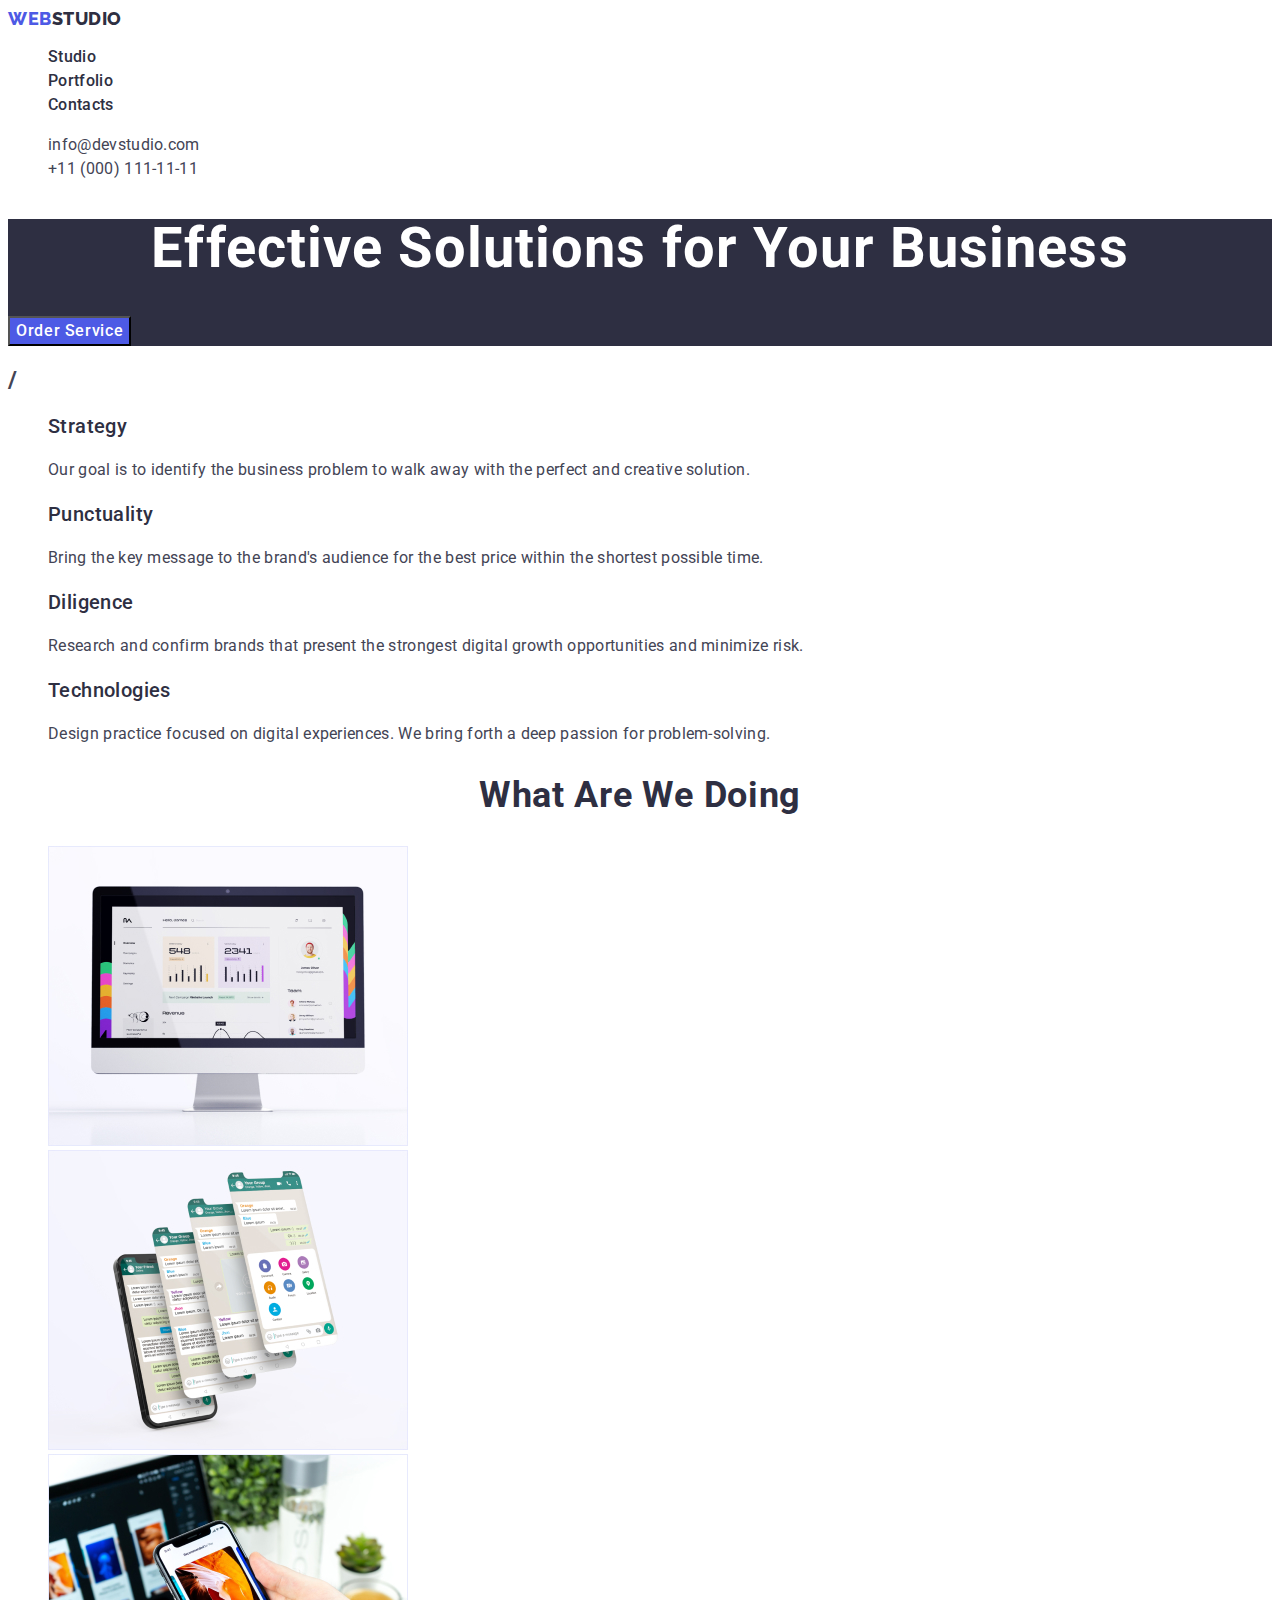
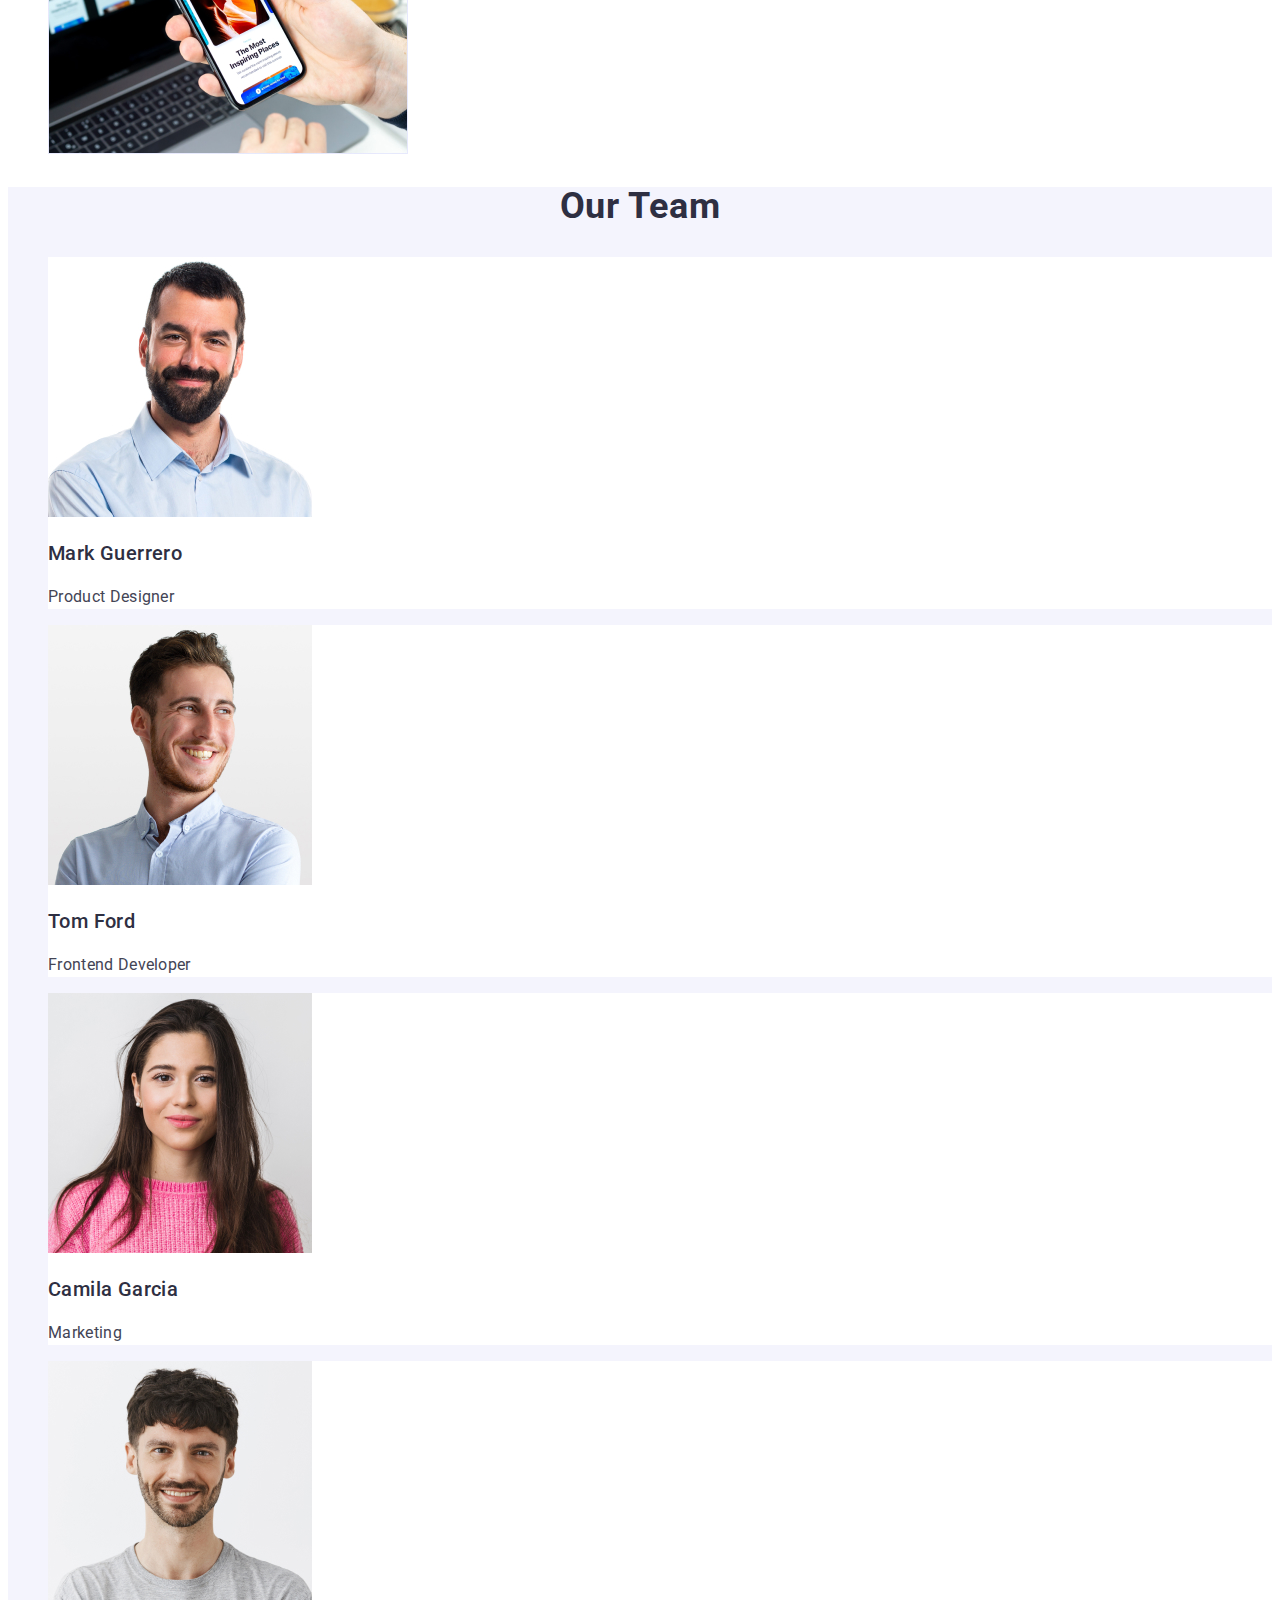
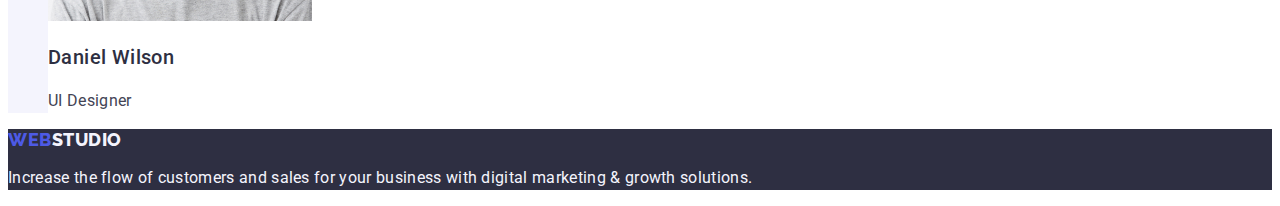
<file: index.html>
<!DOCTYPE html>
<html lang="en">
  <head>
    <meta charset="UTF-8" />
    <meta http-equiv="X-UA-Compatible" content="IE=edge" />
    <meta name="viewport" content="width=device-width, initial-scale=1.0" />
    <link rel="preconnect" href="https://fonts.googleapis.com" />
    <link rel="preconnect" href="https://fonts.gstatic.com" crossorigin />
    <link
      href="https://fonts.googleapis.com/css2?family=Raleway:wght@800&family=Roboto:wght@400;500;700;900&display=swap"
      rel="stylesheet"
    />
    <title>WebStudio</title>
    <link rel="stylesheet" href="./css/styles.css" />
  </head>
  <body>
    <header class="header">
      <nav class="header-navig list">
        <a class="header-logo link" href="./index.html"
          >Web<span class="logo-part link">Studio</span></a
        >
        <ul class="header-menu list">
          <li class="header-menu-item">
            <a class="header-menu-link link" href="./index.html">Studio</a>
          </li>
          <li class="header-menu-item">
            <a class="header-menu-link link" href="./portfolio.html"
              >Portfolio</a
            >
          </li>
          <li class="header-menu-item">
            <a class="header-menu-link link" href="">Contacts</a>
          </li>
        </ul>
      </nav>
      <address class="header-address">
        <ul class="address-list list">
          <li>
            <a class="header-address-link link" href="mailto:info@devstudio.com"
              >info@devstudio.com</a
            >
          </li>
          <li>
            <a class="header-address-link link" href="tel:+110001111111"
              >+11 (000) 111-11-11</a
            >
          </li>
        </ul>
      </address>
    </header>
    <main>
      <section class="hero">
        <h1 class="hero-title">Effective Solutions for Your Business</h1>
        <button type="button" class="hero-btn">Order Service</button>
      </section>
      <section class="service">
        <h2>/</h2>
        <ul class="service-list list">
          <li class="service-item">
            <h3 class="service-name">Strategy</h3>
            <p class="service-item-text">
              Our goal is to identify the business problem to walk away with the
              perfect and creative solution.
            </p>
          </li>
          <li class="service-item">
            <h3 class="service-name">Punctuality</h3>
            <p class="service-item-text">
              Bring the key message to the brand's audience for the best price
              within the shortest possible time.
            </p>
          </li>
          <li class="service-item">
            <h3 class="service-name">Diligence</h3>
            <p class="service-item-text">
              Research and confirm brands that present the strongest digital
              growth opportunities and minimize risk.
            </p>
          </li>
          <li class="service-item">
            <h3 class="service-name">Technologies</h3>
            <p class="service-item-text">
              Design practice focused on digital experiences. We bring forth a
              deep passion for problem-solving.
            </p>
          </li>
        </ul>
      </section>
      <section class="mesenger">
        <h2 class="mesenger-title">What are we doing</h2>
        <ul class="mesenger-list list">
          <li>
            <img
              src="./images/Rectangle71.jpg"
              alt="Desktop app img"
              width="360"
              height="300"
            />
          </li>
          <li>
            <img
              src="./images/img2.jpg"
              alt="Mesenger img"
              width="360"
              height="300"
            />
          </li>
          <li>
            <img
              src="./images/img3.jpg"
              alt="Mobile app img"
              width="360"
              height="300"
            />
          </li>
        </ul>
      </section>
      <section class="people">
        <h2 class="people-title">Our Team</h2>
        <ul class="people-list list">
          <li class="people-item">
            <img
              src="./images/img.jpg"
              alt="photo of Mark Guerrero"
              width="264"
            />
            <h3 class="people-name">Mark Guerrero</h3>
            <p class="people-text">Product Designer</p>
          </li>
          <li class="people-item">
            <img src="./images/img22.jpg" alt="photo of Tom Ford" width="264" />
            <h3 class="people-name">Tom Ford</h3>
            <p class="people-text">Frontend Developer</p>
          </li>
          <li class="people-item">
            <img
              src="./images/img23.jpg"
              alt="photo of Camila Garcia"
              width="264"
            />
            <h3 class="people-name">Camila Garcia</h3>
            <p class="people-text">Marketing</p>
          </li>
          <li class="people-item">
            <img
              src="./images/img24.jpg"
              alt="photo of Daniel Wilson"
              width="264"
            />
            <h3 class="people-name">Daniel Wilson</h3>
            <p class="people-text">UI Designer</p>
          </li>
        </ul>
      </section>
    </main>
    <footer class="footer">
      <a class="footer-logo link" href="./index.html"
        >Web<span class="footer-logo-part">Studio</span></a
      >
      <p class="footer-text">
        Increase the flow of customers and sales for your business with digital
        marketing & growth solutions.
      </p>
    </footer>
  </body>
</html>
</file>
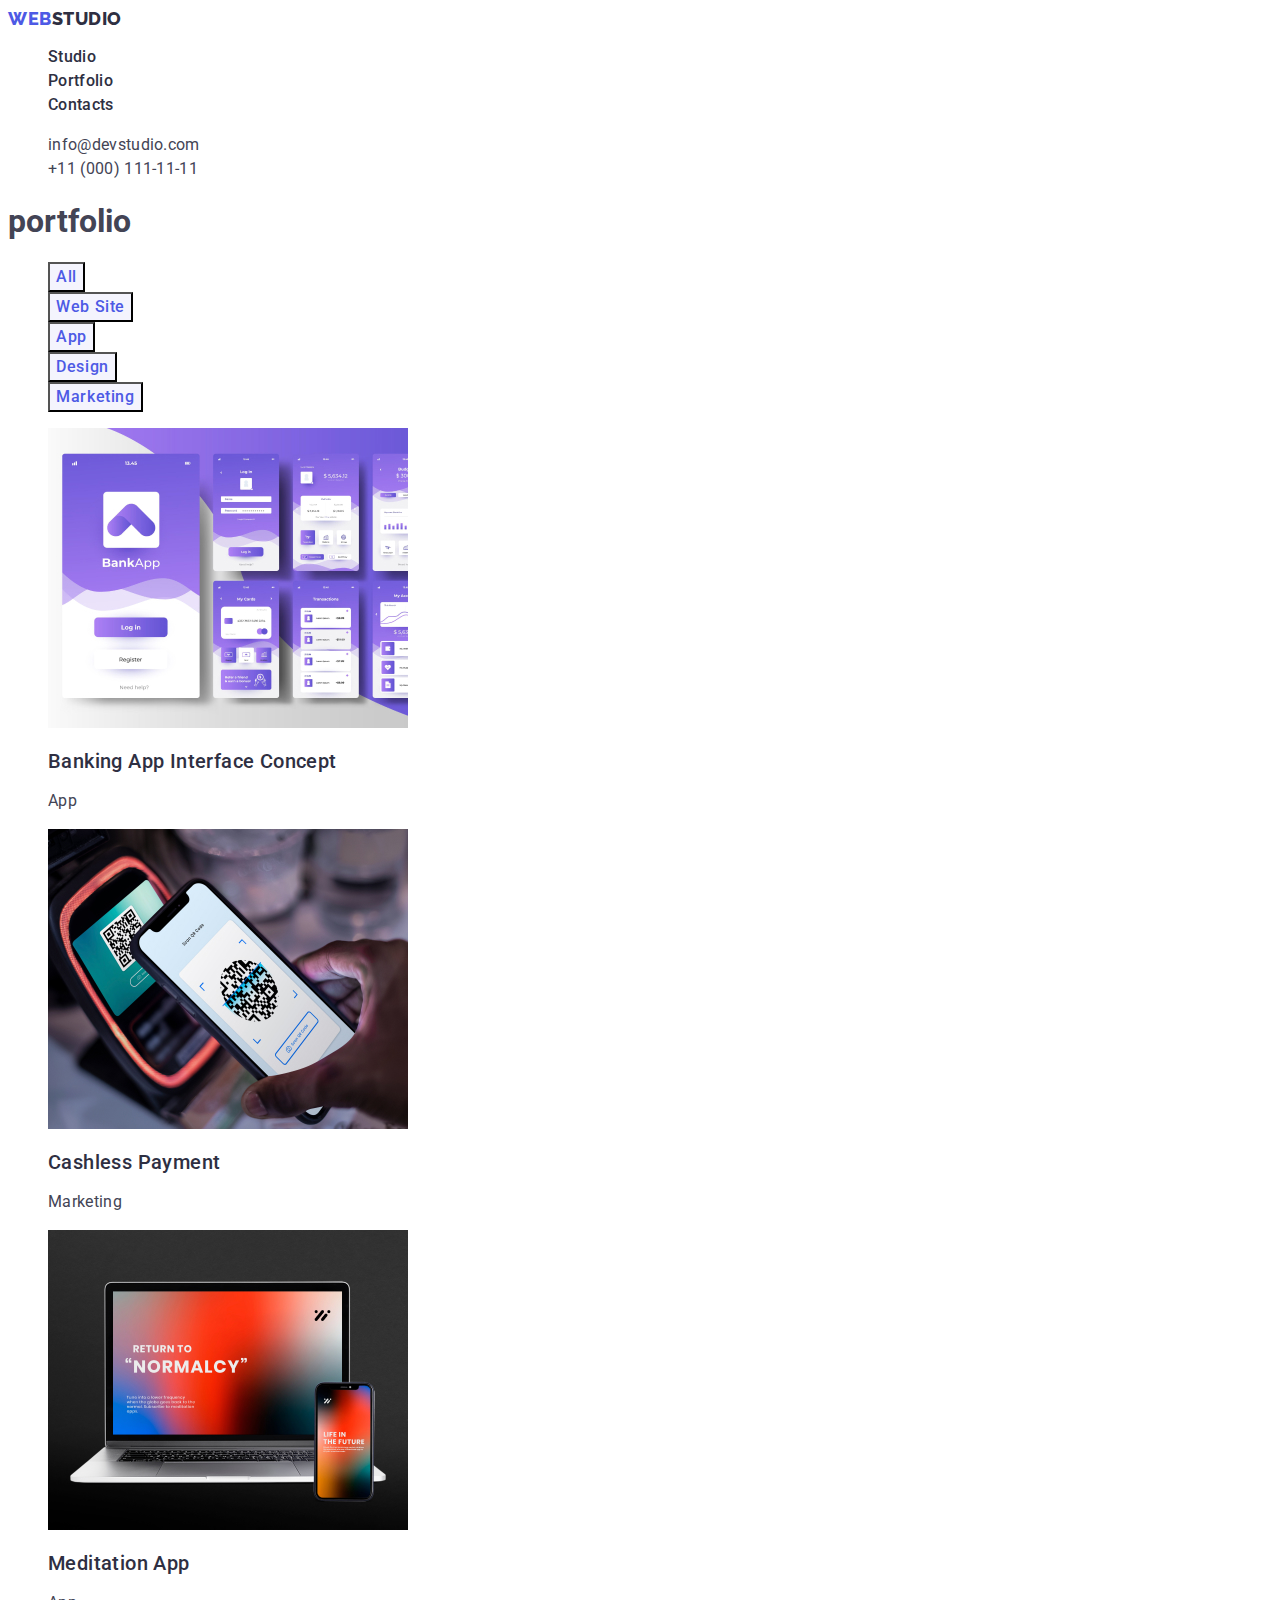
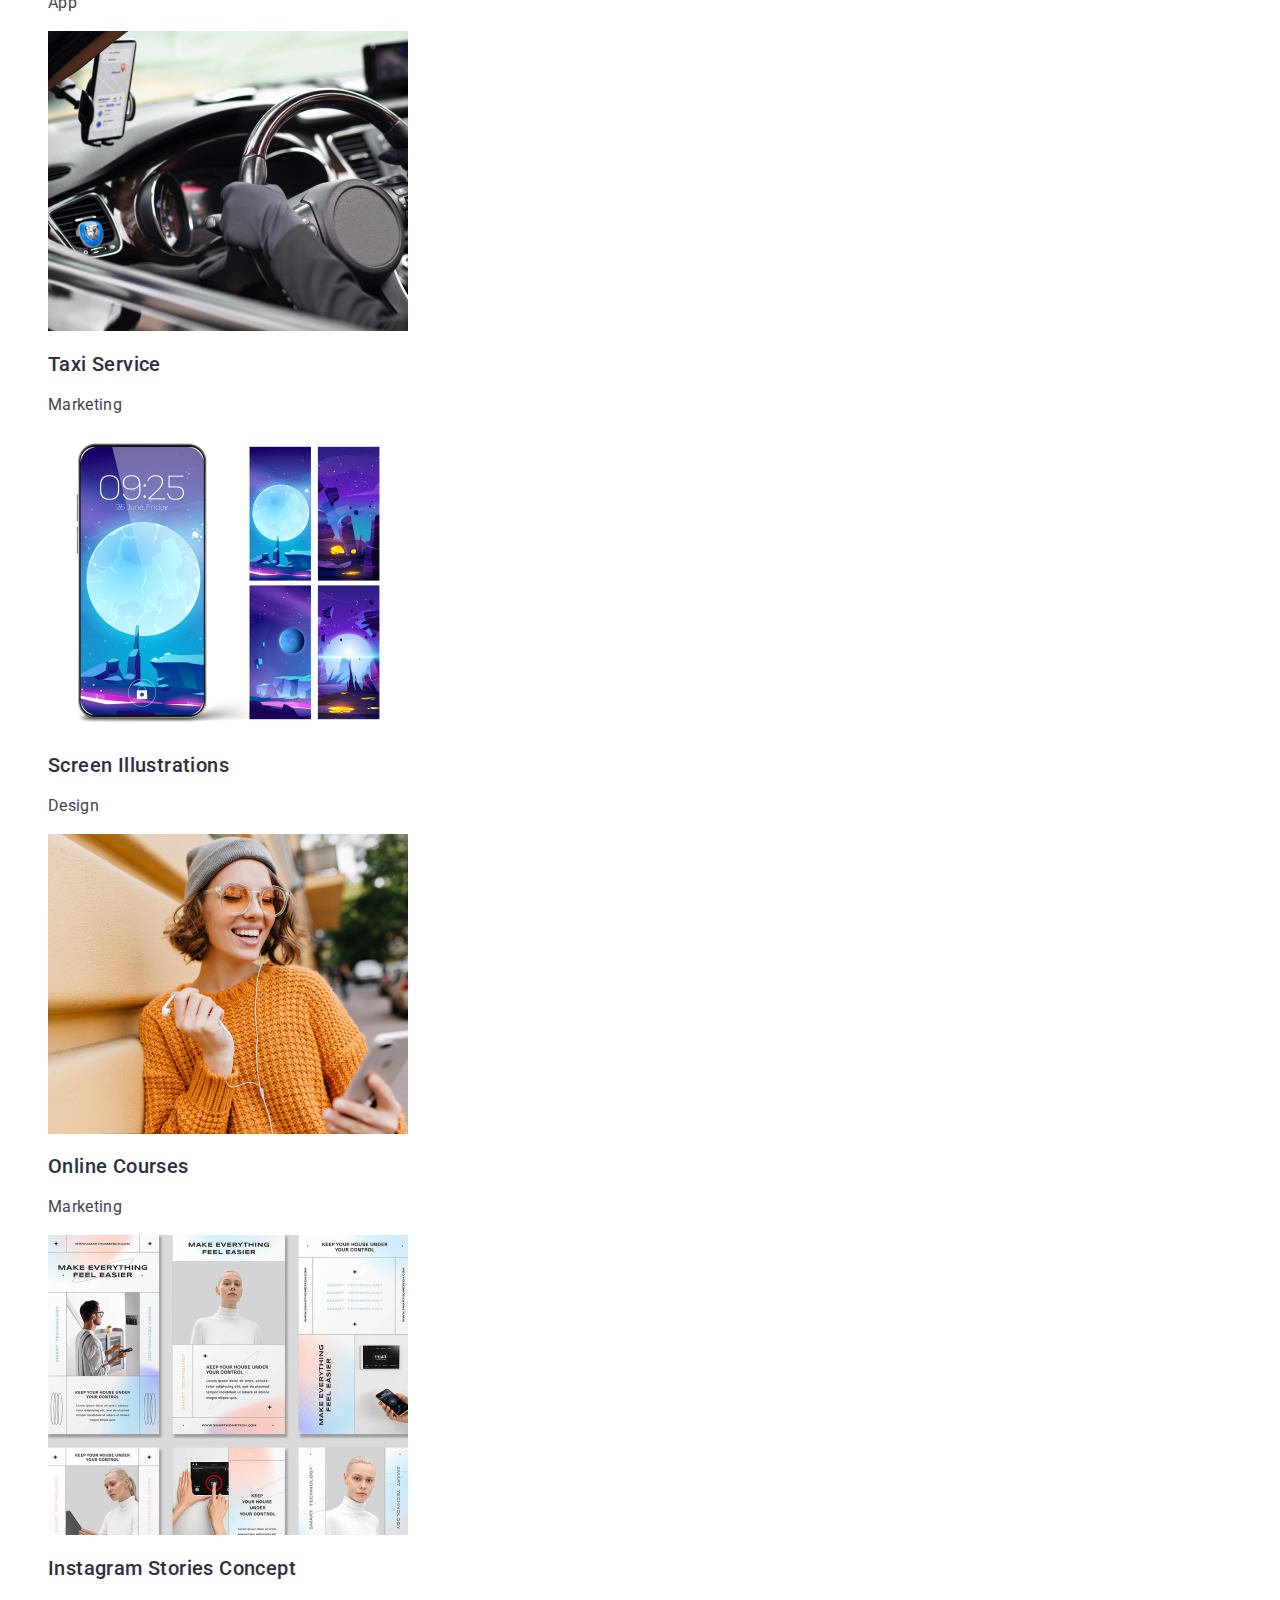
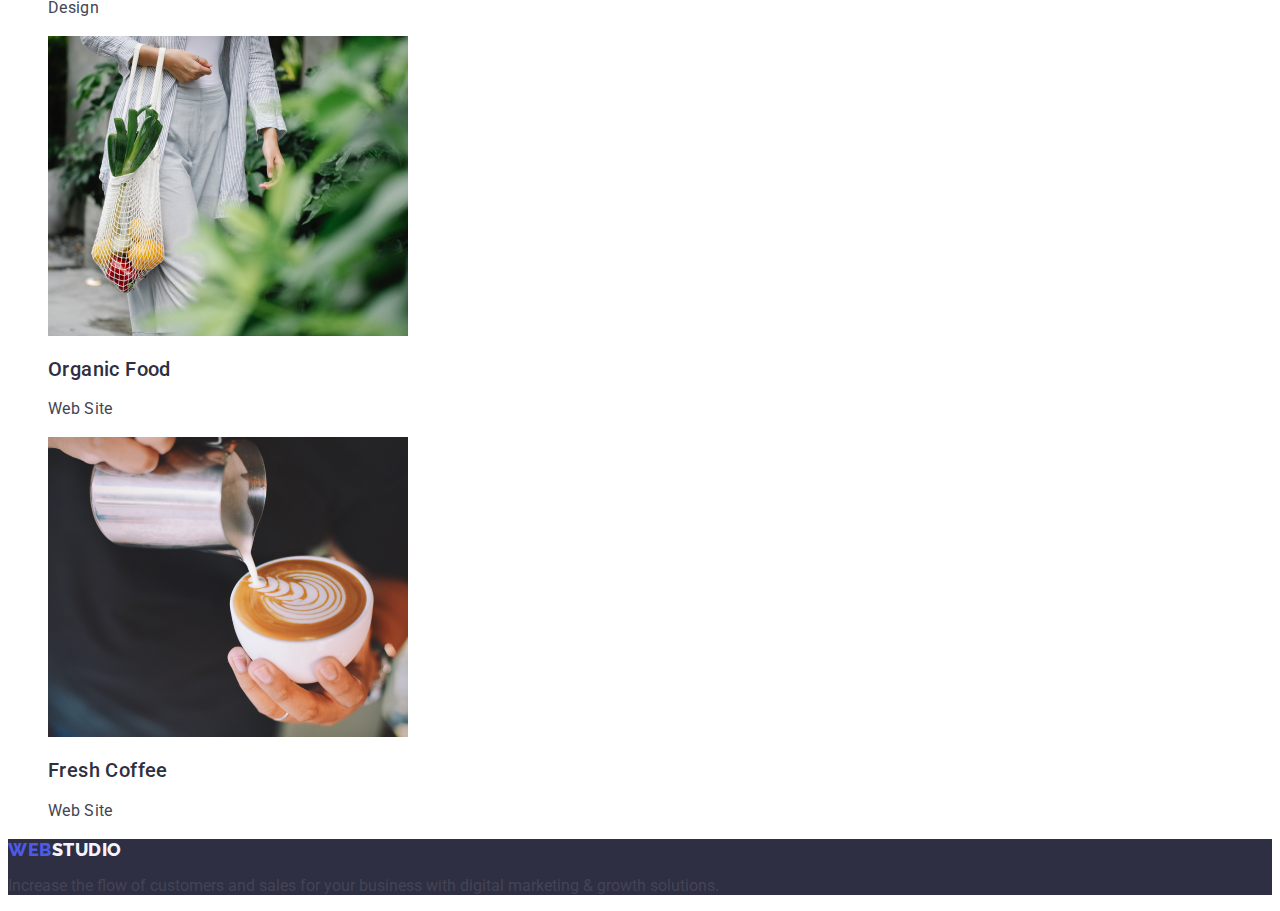
<file: portfolio.html>
<!DOCTYPE html>
<html lang="en">
  <head>
    <meta charset="UTF-8" />
    <meta http-equiv="X-UA-Compatible" content="IE=edge" />
    <meta name="viewport" content="width=device-width, initial-scale=1.0" />
    <link rel="preconnect" href="https://fonts.googleapis.com" />
    <link rel="preconnect" href="https://fonts.gstatic.com" crossorigin />
    <link
      href="https://fonts.googleapis.com/css2?family=Raleway:wght@800&family=Roboto:wght@400;500;700;900&display=swap"
      rel="stylesheet"
    />
    <title>WebStudio</title>
    <link rel="stylesheet" href="./css/styles.css" />
  </head>
  <body>
    <header class="header">
      <nav class="header-navig list">
        <a class="header-logo link" href="./index.html"
          >Web<span class="logo-part link">Studio</span></a
        >
        <ul class="header-menu list">
          <li class="header-menu-item">
            <a class="header-menu-link link" href="./index.html">Studio</a>
          </li>
          <li class="header-menu-item">
            <a class="header-menu-link link" href="./portfolio.html"
              >Portfolio</a
            >
          </li>
          <li class="header-menu-item">
            <a class="header-menu-link link" href="">Contacts</a>
          </li>
        </ul>
      </nav>
      <address class="header-address">
        <ul class="address-list list">
          <li>
            <a class="header-address-link link" href="mailto:info@devstudio.com"
              >info@devstudio.com</a
            >
          </li>
          <li>
            <a class="header-address-link link" href="tel:+110001111111"
              >+11 (000) 111-11-11</a
            >
          </li>
        </ul>
      </address>
    </header>
    <main>
      <section class="portfolio">
        <h1 class="portfolio-title">portfolio</h1>
        <ul class="portfolio-list list">
          <li><button type="button" class="portfolio-btn">All</button></li>
          <li>
            <button type="button" class="portfolio-btn">Web Site</button>
          </li>
          <li><button type="button" class="portfolio-btn">App</button></li>
          <li><button type="button" class="portfolio-btn">Design</button></li>
          <li>
            <button type="button" class="portfolio-btn">Marketing</button>
          </li>
        </ul>
        <ul class="portfolio-list-name list">
          <li>
            <a href="./portfolio.html" class="portfolio-img-link link"
              ><img
                src="./images/img5.jpg"
                alt="Banking App Interface Concept"
                width="360"
              />
              <h2 class="portfolio-name">Banking App Interface Concept</h2>
              <p class="portfolio-item-text">App</p></a
            >
          </li>
          <li>
            <a href="./portfolio.html" class="portfolio-img-link link"
              ><img
                src="./images/img6.jpg"
                alt="Cashless Payment"
                width="360"
              />
              <h2 class="portfolio-name">Cashless Payment</h2>
              <p class="portfolio-item-text">Marketing</p></a
            >
          </li>
          <li>
            <a href="./portfolio.html" class="portfolio-img-link link"
              ><img src="./images/img7.jpg" alt="Meditation App" width="360" />
              <h2 class="portfolio-name">Meditation App</h2>
              <p class="portfolio-item-text">App</p></a
            >
          </li>
          <li>
            <a href="./portfolio.html" class="portfolio-img-link link"
              ><img src="./images/img8.jpg" alt="Taxi Service" width="360" />
              <h2 class="portfolio-name">Taxi Service</h2>
              <p class="portfolio-item-text">Marketing</p></a
            >
          </li>
          <li>
            <a href="./portfolio.html" class="portfolio-img-link link"
              ><img
                src="./images/img9.jpg"
                alt="Screen Illustrations"
                width="360"
              />
              <h2 class="portfolio-name">Screen Illustrations</h2>
              <p class="portfolio-item-text">Design</p></a
            >
          </li>
          <li>
            <a href="./portfolio.html" class="portfolio-img-link link"
              ><img src="./images/img10.jpg" alt="Online Courses" width="360" />
              <h2 class="portfolio-name">Online Courses</h2>
              <p class="portfolio-item-text">Marketing</p></a
            >
          </li>
          <li>
            <a href="./portfolio.html" class="portfolio-img-link link"
              ><img
                src="./images/img11.jpg"
                alt="Instagram Stories Concept"
                width="360"
              />
              <h2 class="portfolio-name">Instagram Stories Concept</h2>
              <p class="portfolio-item-text">Design</p></a
            >
          </li>
          <li>
            <a href="./portfolio.html" class="portfolio-img-link link"
              ><img src="./images/img12.jpg" alt="Organic Food" width="360" />
              <h2 class="portfolio-name">Organic Food</h2>
              <p class="portfolio-item-text">Web Site</p></a
            >
          </li>
          <li>
            <a href="./portfolio.html" class="portfolio-img-link link"
              ><img src="./images/img13.jpg" alt="Fresh Coffee" width="360" />
              <h2 class="portfolio-name">Fresh Coffee</h2>
              <p class="portfolio-item-text">Web Site</p></a
            >
          </li>
        </ul>
      </section>
    </main>
    <footer class="footer">
      <a class="footer-logo link" href="./index.html"
        >Web<span class="footer-logo-part">Studio</span></a
      >
      <p class="text">
        Increase the flow of customers and sales for your business with digital
        marketing & growth solutions.
      </p>
    </footer>
  </body>
</html>
</file>
<file: css/styles.css>
:root {
    --main-text-color: #FFFFFF;
    --title-color: #F4F4FD;
    --second-text-color: #2E2F42;
    --title-text-color: #434455;
    --button-text-color: #4D5AE5;
}

body {
    font-family: Roboto, sans-serif;
    color: #434455;
    background-color: #FFFFFF;
}

.link {
    text-decoration: none;
}

.list {
    list-style-type: none;
}

.header-logo {
    font-family: "Raleway", sans-serif;
    font-style: normal;
    font-weight: 800;
    font-size: 18px;
    line-height: 1.17;
    letter-spacing: 0.03em;
    text-transform: uppercase;
    color: var(--button-text-color);
}

.logo-part {
    color: var(--second-text-color);
}

.header-menu-link {
    font-style: normal;
    font-weight: 500;
    font-size: 16px;
    line-height: 1.5;
    letter-spacing: 0.02em;
    color: var(--second-text-color);
}
.header-menu-link:hover,
.header-menu-link:focus{
color: #404bbf;
}

.header-address{
 font-style: normal;   
}
.header-address-link {
    font-weight: 400;
    font-size: 16px;
    line-height: 1.5;
    letter-spacing: 0.02em;
    color: var(--title-text-color);
}

.header-address-link:hover,
.header-address-link:focus {
    color: #404bbf;
}

.hero {
    background-color: #2E2F42;
}

.hero-title {
    font-style: normal;
    font-weight: 700;
    font-size: 56px;
    line-height: 1.07;
    text-align: center;
    letter-spacing: 0.02em;
    color: var(--main-text-color);
}


.hero-btn {
    font-family: "Roboto", sans-serif;
    font-style: normal;
    font-weight: 500;
    font-size: 16px;
    line-height: 1.5;
    letter-spacing: 0.04em;
    color: var(--main-text-color);
    background-color: #4D5AE5;
    cursor: pointer;
}

.hero-btn:hover,
.hero-btn:focus {
    background-color: #404BBF
}


.service-name {
    font-style: normal;
    font-weight: 500;
    font-size: 20px;
    line-height: 1.2;
    letter-spacing: 0.02em;
    color: var(--second-text-color);
}

.service-item-text {
    font-style: normal;
    font-weight: 400;
    font-size: 16px;
    line-height: 1.5;
    letter-spacing: 0.02em;
    color: var(--title-text-color);
}

.mesenger-title {
    font-style: normal;
    font-weight: 700;
    font-size: 36px;
    line-height: 1.11;
    letter-spacing: 0.02em;
    text-align: center;
    text-transform: capitalize;
    color: var(--second-text-color);
}

.people {
background-color: #F4F4FD;
}
.people-item{
background-color: #FFFFFF;
}
.people-title {
    font-style: normal;
    font-weight: 700;
    font-size: 36px;
    line-height: 1.11;
    letter-spacing: 0.02em;
    text-align: center;
    text-transform: capitalize;
    color: var(--second-text-color);
}

.people-name {
    font-style: normal;
    font-weight: 500;
    font-size: 20px;
    line-height: 1.2;
    letter-spacing: 0.02em;
    color: var(--second-text-color);
}

.people-text {
    font-style: normal;
    font-weight: 400;
    font-size: 16px;
    line-height: 1.5;
    letter-spacing: 0.02em;
    color: var(--title-text-color);
}

.footer {
    background-color: #2e2f42;
}

.footer-logo {
    font-family: "Raleway", sans-serif;
    font-style: normal;
    font-weight: 800;
    font-size: 18px;
    line-height: 1.17;
    letter-spacing: 0.03em;
    text-transform: uppercase;
    color: var(--button-text-color);
}

.footer-logo-part {
    color: var(--title-color);
}

.footer-text {
    font-style: normal;
    font-weight: 400;
    font-size: 16px;
    line-height: 1.5;
    letter-spacing: 0.02em;
    color: var(--title-color);
}



.portfolio-btn {
    font-family: 'Roboto', sans-serif;
    font-style: normal;
    font-weight: 500;
    font-size: 16px;
    line-height: 1.5;
    letter-spacing: 0.04em;
    color: var(--button-text-color);
    background-color: #F4F4FD;
    cursor: pointer;
}

.portfolio-btn:hover,
.portfolio-btn:focus {
    color: #FFFFFF;
    background-color: #404BBF;
}

.portfolio-name {
    font-weight: 500;
    font-size: 20px;
    line-height: 1.2;
    letter-spacing: 0.02em;
    color: var(--second-text-color);
}

.portfolio-item-text {
    font-weight: 400;
    font-size: 16px;
    line-height: 1.5;
    letter-spacing: 0.02em;
    color: var(--title-text-color);
}
</file>
